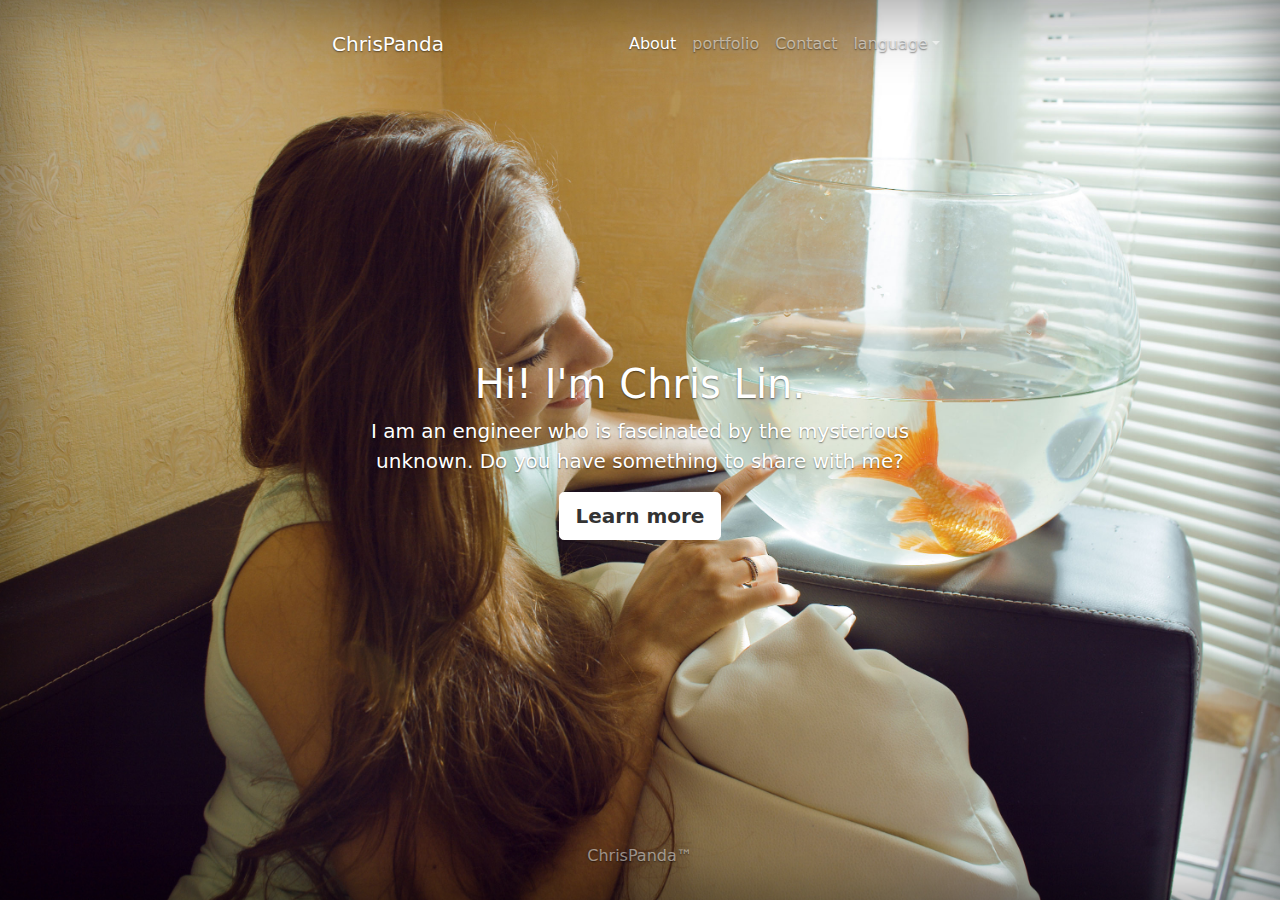
<file: about.html>
<!DOCTYPE html>
<html lang="en" class="h-100">
  <head>
    <meta charset="UTF-8" />
    <meta http-equiv="X-UA-Compatible" content="IE=edge" />
    <meta
      name="viewport"
      content="width=device-width, initial-scale=1, shrink-to-fit=no"
    />
    <meta http-equiv="x-ua-compatible" content="ie=edge" />
    <link rel="stylesheet" href="css/bootstrap.min.css" />
    <link rel="stylesheet" href="css/cover.css" /> 
    <title>ChrisPanda</title>


    
    <style>
      body {
        background-image: url("images/testimonial-lorraines.jpg");
        background-position: center center;
        background-size: cover;
        background-repeat: no-repeat;
      }
  
    </style> 
    
  </head> 
    
    <body class="d-flex h-100 text-center text-white bg-dark"> 
      <div class="cover-container d-flex w-100 h-100 p-3 mx-auto flex-column">
        <header class="mb-auto">
          <div class="container">
            <nav class="navbar navbar-expand-md navbar-dark">
              <a href="#" class="navbar-brand">ChrisPanda</a>
              <button class="navbar-toggler" type="button" 
              data-bs-toggle="collapse"
              data-bs-target="#toggleMobileMenu"
              aria-controls="toggleMobileMenu"
              aria-label = "Toggle navigation"
              aria-expanded="false"
              >
              <span class="navbar-toggler-icon"></span>
              </button>
              <div class="collapse navbar-collapse" id="toggleMobileMenu">
                <ul class="navbar-nav ms-auto">
                  <li class="nav-item">
                    <a class="nav-link lang active" key="about" href="#">About</a>
                  </li>
                  <li class="nav-item">
                    <a class="nav-link lang" key="portfolio" href="#">Portfolio</a>
                  </li>
                  <li class="nav-item">
                    <a class="nav-link lang" key="contact" href="#">Contact</a>
                  </li>  
                  <li class="nav-item dropdown">
                    <a class="nav-link dropdown-toggle lang" href="#" key="language" id="dropdown09" data-bs-toggle="dropdown" aria-expanded="false">
                       Language</a>
                    <ul class="dropdown-menu" aria-labelledby="dropdown09">
                      <li><a class="dropdown-item translate" id="en" href="#">English</a></li>
                      <li><a class="dropdown-item translate" id="zh" href="#">中文</a></li> 
                    </ul>
                  </li>
                </ul>
              </div>
            </nav> 
          </div>
        </header>
  
        <main class="px-3">
          <h1 class="lang" key="intro_title">Hi! I'm Chris Lin.</h1>
          <p class="lead lang" key="intro_para">
            I am an engineer who is fascinated by the mysterious unknown. Do you have something to share with me?
          </p>
          <p class="lead">
            <a
              href="#"
              class="btn btn-lg btn-secondary fw-bold border-white bg-white"  data-bs-toggle="modal" data-bs-target="#exampleModal"
              >Learn more</a>  
            <div class="modal fade" id="exampleModal" tabindex="-1" aria-labelledby="exampleModalLabel" aria-hidden="true">
              <div class="modal-dialog  modal-dialog-centered">
                <div class="modal-content">
                  <div class="modal-header">
                    <h5 class="modal-title text-info lang" id="exampleModalLabel" key="question">Question</h5>
                    <button type="button" class="btn-close" data-bs-dismiss="modal" aria-label="Close"></button>
                  </div>
                  <div class="modal-body text-info bg-dark lang" key="q_1">
                    Do you believe in UFO?
                  </div>
                  <div class="modal-footer">
                    <button type="button" class="btn btn-secondary text-white" data-bs-dismiss="modal">否</button>
                    <button type="button" class="btn btn-primary">是</button>
                  </div>
                </div>
              </div>
            </div> 
          </p> 
        </main>
  
        <footer class="mt-auto text-white-50">
          <p>
            ChrisPanda™
          </p>
        </footer>
    
        <script src="https://ajax.googleapis.com/ajax/libs/jquery/3.6.0/jquery.min.js"></script>
        <script src="js/lang.js"></script>    
    <script src="js/bootstrap.bundle.min.js"></script>
  </body>
</html>
</file>
<file: css/cover.css>
/*
 * Globals
 */

/* Custom default button */
.btn-secondary,
.btn-secondary:hover,
.btn-secondary:focus {
  color: #333;
  text-shadow: none; /* Prevent inheritance from `body` */
}

/*
 * Base structure
 */

body {
  text-shadow: 0 0.05rem 0.1rem rgba(0, 0, 0, 0.5);
  box-shadow: inset 0 0 5rem rgba(0, 0, 0, 0.5);
}

.cover-container {
  max-width: 42em;
}

/*
 * Header
 */

.nav-masthead .nav-link {
  padding: 0.25rem 0;
  font-weight: 700;
  color: rgba(255, 255, 255, 0.5);
  background-color: transparent;
  border-bottom: 0.25rem solid transparent;
}

.nav-masthead .nav-link:hover,
.nav-masthead .nav-link:focus {
  border-bottom-color: rgba(255, 255, 255, 0.25);
}

.nav-masthead .nav-link + .nav-link {
  margin-left: 1rem;
}

.nav-masthead .active {
  color: #fff;
  border-bottom-color: #fff;
}
</file>
